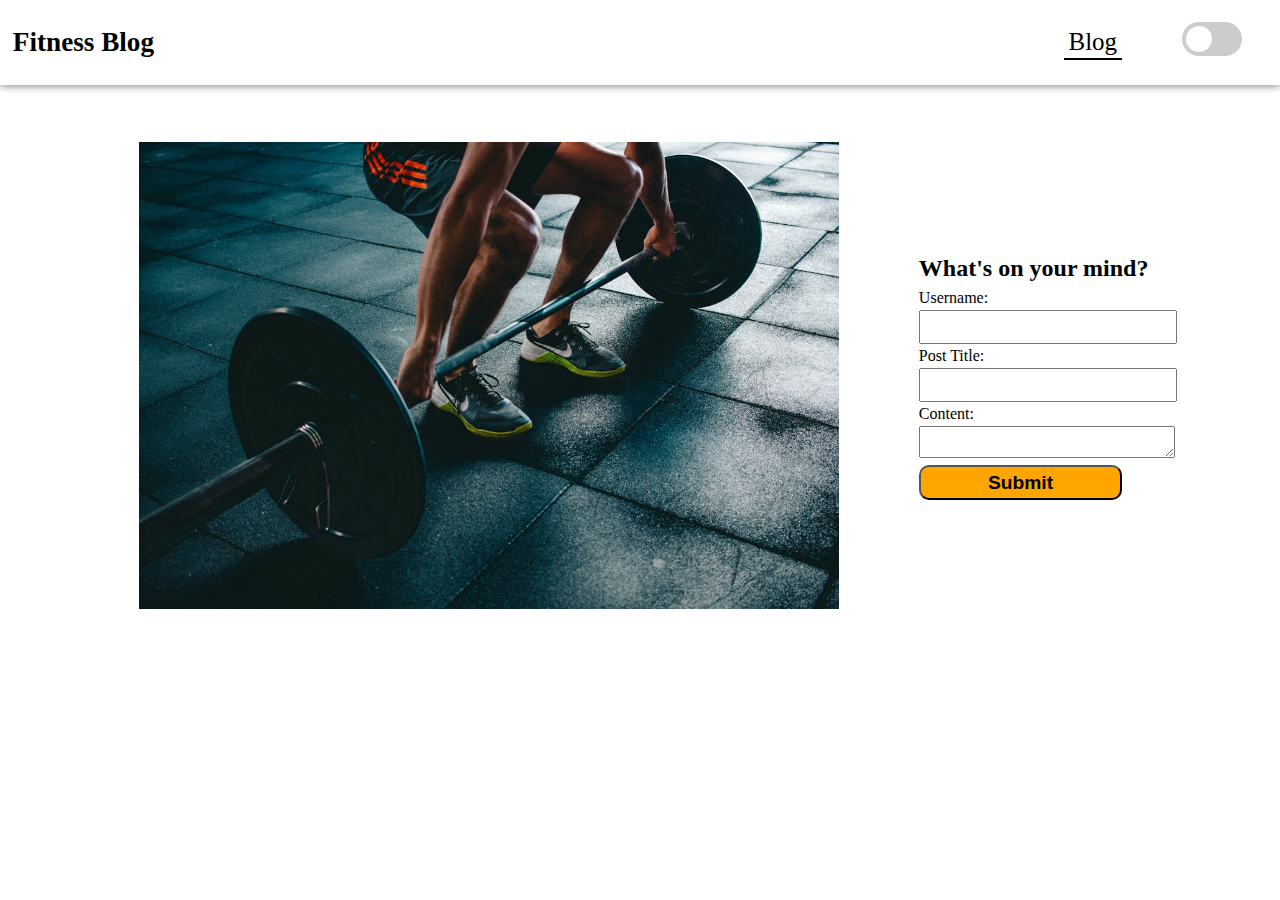
<file: index.html>
<!DOCTYPE html>
<html lang="en">
<head>
    <meta charset="UTF-8">
    <meta name="viewport" content="width=device-width, initial-scale=1.0">
    <link rel="stylesheet" href="./assets/css/style.css">
    <link rel="stylesheet" href="./assets/css/form.css">
    <title>Andersen Fitness Blog</title>
</head>
<body>
    <header>
        <h1 class="nav-title"><a href="index.html">Fitness Blog</h1></a>
        <nav id="navbar">
            <ul class="nav-top">
                <li>
                    <a href="blog.html">Blog</a>
                </li>
                <div class="switch">
                    <label class="theme-switch" for="checkbox">
                        <input id="checkbox" type="checkbox" />
                        <div class="slider round"></div>
                    </label>
                    <em></em>
                </div>
            </ul>    
        </nav>    
    </header>

    <main>
        <section class="layout">
            <div class="left-side">
                <img src="./assets/images/fitness-blog.jpeg" alt="Image of a runner lacing up his shoe" />
            </div>
            <div class="right-side">
                <h2>What's on your mind?</h2>
                    <form id="content-form">
                        <label for="username" class="label">Username: </label>
                        <input type="text" class="input" id="username" name="username">
                        <br>
                        <label for="postTitle" class="label">Post Title: </label>
                        <input type="text" class="input" id="postTitle" name="postTitle">
                        <br>
                        <label for="postContent" class="label">Content: </label>
                        <textarea type="text" class="input" id="postContent" name="postContent"></textarea>
                        <br>
                        <button id="submit" class="submit">Submit</button>
                    </form>
            </div>
        </section>
    </main>
    
    <script src="./assets/js/script.js"></script>
    <script src="./assets/js/form.js"></script>
</body>
</html>
</file>
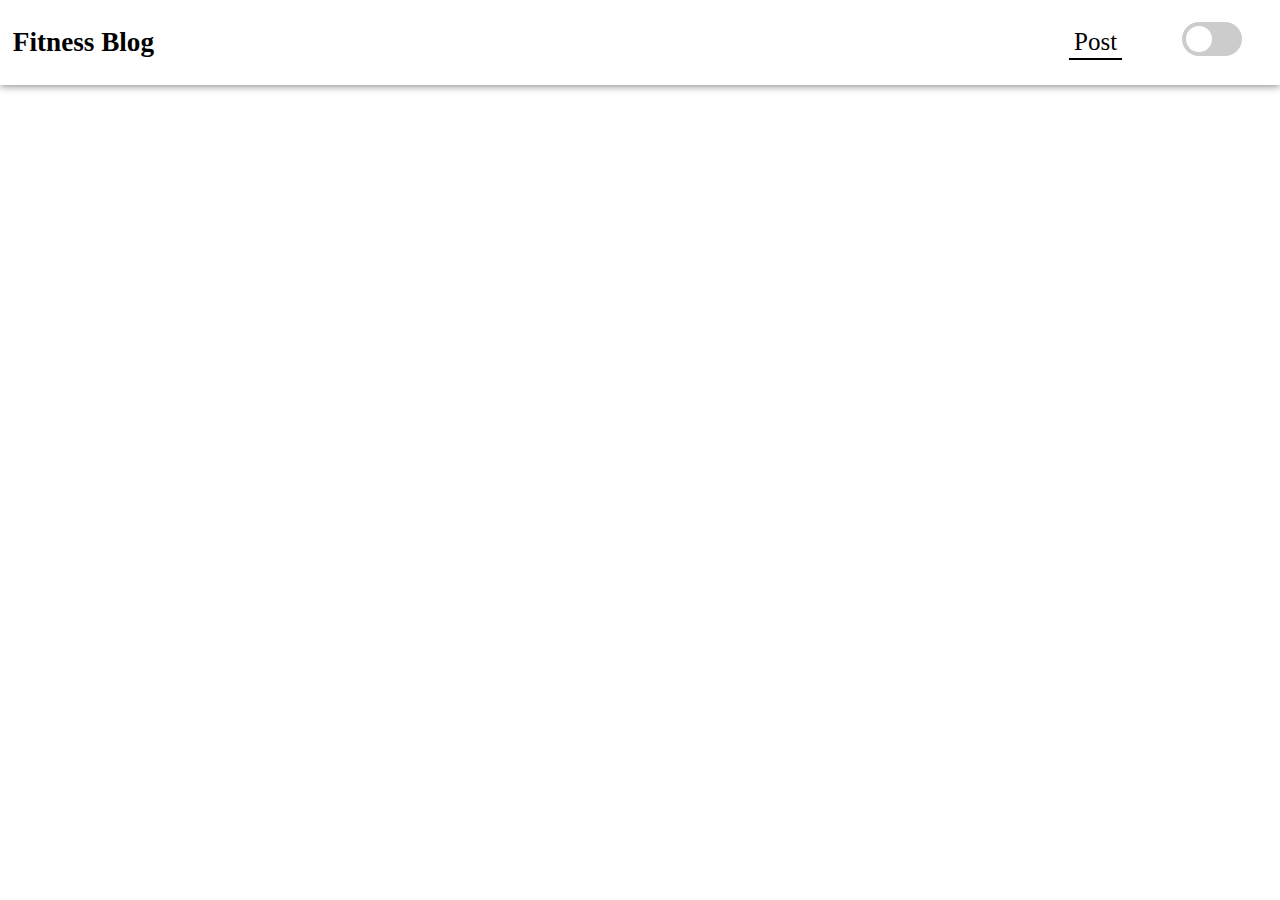
<file: blog.html>
<!DOCTYPE html>
<html lang="en">
<head>
    <meta charset="UTF-8">
    <meta name="viewport" content="width=device-width, initial-scale=1.0">
    <link rel="stylesheet" href="./assets/css/style.css">
    <link rel="stylesheet" href="./assets/css/blog.css">
    <title>Andersen Fitness Blog</title>
</head>
<body>
    <header>
        <h1 class="nav-title"><a href="index.html">Fitness Blog</h1></a>
        <nav id="navbar">
            <ul class="nav-top">
                <li>
                    <a href="index.html">Post</a>
                </li>
                <div class="switch">
                    <label class="theme-switch" for="checkbox">
                        <input id="checkbox" type="checkbox" />
                        <div class="slider round"></div>
                    </label>
                    <em></em>
                </div>
            </ul>    
        </nav>    
    </header>
    
    <main>
        <div id="container"></div>
    </main>

    <script src="./assets/js/script.js"></script>
    <script src="./assets/js/blog.js"></script>
</body>
</html>
</file>
<file: assets/css/style.css>
* {
    margin: 0;
    padding: 0;
}

body {
    font-family: 'Times New Roman', Times, serif;
    line-height: 1.5;
}

header {
    display: flex;
    justify-content: space-between;
    align-items: center;
    padding: 1%;
    box-shadow: 0 1px 8px gray;
    color: black;
    margin-bottom: 25px;
}

.nav-title {
    margin-right: auto;
    font-size: 1.7rem;
    line-height: none;
}

.nav-title a {
    text-decoration: none;
    color: black;
}

header nav {
    padding-right: 2%;
}

.nav-top {
    display: flex;
}

.nav-top li {
    padding: 10px;
    list-style-type: none;
}

.nav-top a{
    font-size: 25px;
    text-decoration: none;
    padding: 3px 5px;
    border-bottom: 2px solid black;
    color: black;
}

.nav-top a:hover {
    box-shadow: 0 1px 8px #1d1d1d;
}

/* CSS for the switch */
.switch {
    margin-left: 50px;
    padding-top: 5%;
    height: 50px;
    position: flex;
}
    
.theme-switch {
  display: inline-block;
  height: 34px;
  position: relative;
  width: 60px;
}

.theme-switch input {
  display:none;
}

.slider {
  background-color: #ccc;
  bottom: 0;
  cursor: pointer;
  left: 0;
  position: absolute;
  right: 0;
  top: 0;
  transition: .4s;
}

.slider:before {
  background-color: #fff;
  bottom: 4px;
  content: "";
  height: 26px;
  left: 4px;
  position: absolute;
  transition: .4s;
  width: 26px;
}

input:checked + .slider {
  background-color: #2b2b2b;
}

input:checked + .slider:before {
  transform: translateX(26px);
}

.slider.round {
  border-radius: 34px;
}

.slider.round:before {
  border-radius: 50%;
}

/* Dark Mode */
[data-theme="Dark"] {
    * {
        background-color: #1d1d1d;
        color: #fefefe;
    }
    .nav-title a {
        color: white;
    }
    .nav-top a {
        color: white;
        border-bottom: 2px solid white;
    }
    .nav-top a:hover {
        background-color: #1d1d1d;
        box-shadow: 0 1px 8px #979797;
    }
}
</file>
<file: assets/css/form.css>
.layout {
    display: flex;
    justify-content: center;
    align-items: center;
    flex-wrap: wrap;
    gap: 3rem;
    margin-top: 5px;
}

.left-side {
    display: flex;
    flex-wrap: wrap;
    padding: 2rem;
    max-width: 90rem;
    min-width: 100px;
}

img {
    display: flex;
    max-width: 700px;
    min-width: 50px;
}

right-side {
    display: flex;
    padding: 2rem;
    width: 100%;
}


.input {
    width: 100%;
    height: 30px;
}

textarea {
    width: 100%;
    height: 70px;
}

button {
    border-radius: 10px;
    width: 80%;
    height: 35px;
    font-size: 1.2rem;
    font-weight: bold;
    background-color: orange;
    color: black;
}

/* Dark Mode */
[data-theme="Dark"] {
    .input {
        background-color: white;
        color: black;
    }
    button {
        background-color: orange;
        color: black;
    }
}
</file>
<file: assets/css/blog.css>
html {
    scroll-behavior: smooth;
    height: 100%;
}

body {
    margin: 0;
    padding: 0;
    box-sizing: border-box;
}

#container {
    display: flex;
    flex-direction: column;
    gap: 1rem;
    padding: 1rem;
}

.card {
    margin: auto;
    border: 1px solid black;
    width: 95%;
    border-radius: 15px;
    padding: 1rem;
}

.blog-heading {
    border-bottom: 1px solid black;
    margin-bottom: 20px;
}

/* Dark mode */
[data-theme="Dark"] {
    .card {
        border: 1px solid white;
    }
    .blog-heading {
        border-bottom: 1px solid white;
    }
}
</file>
